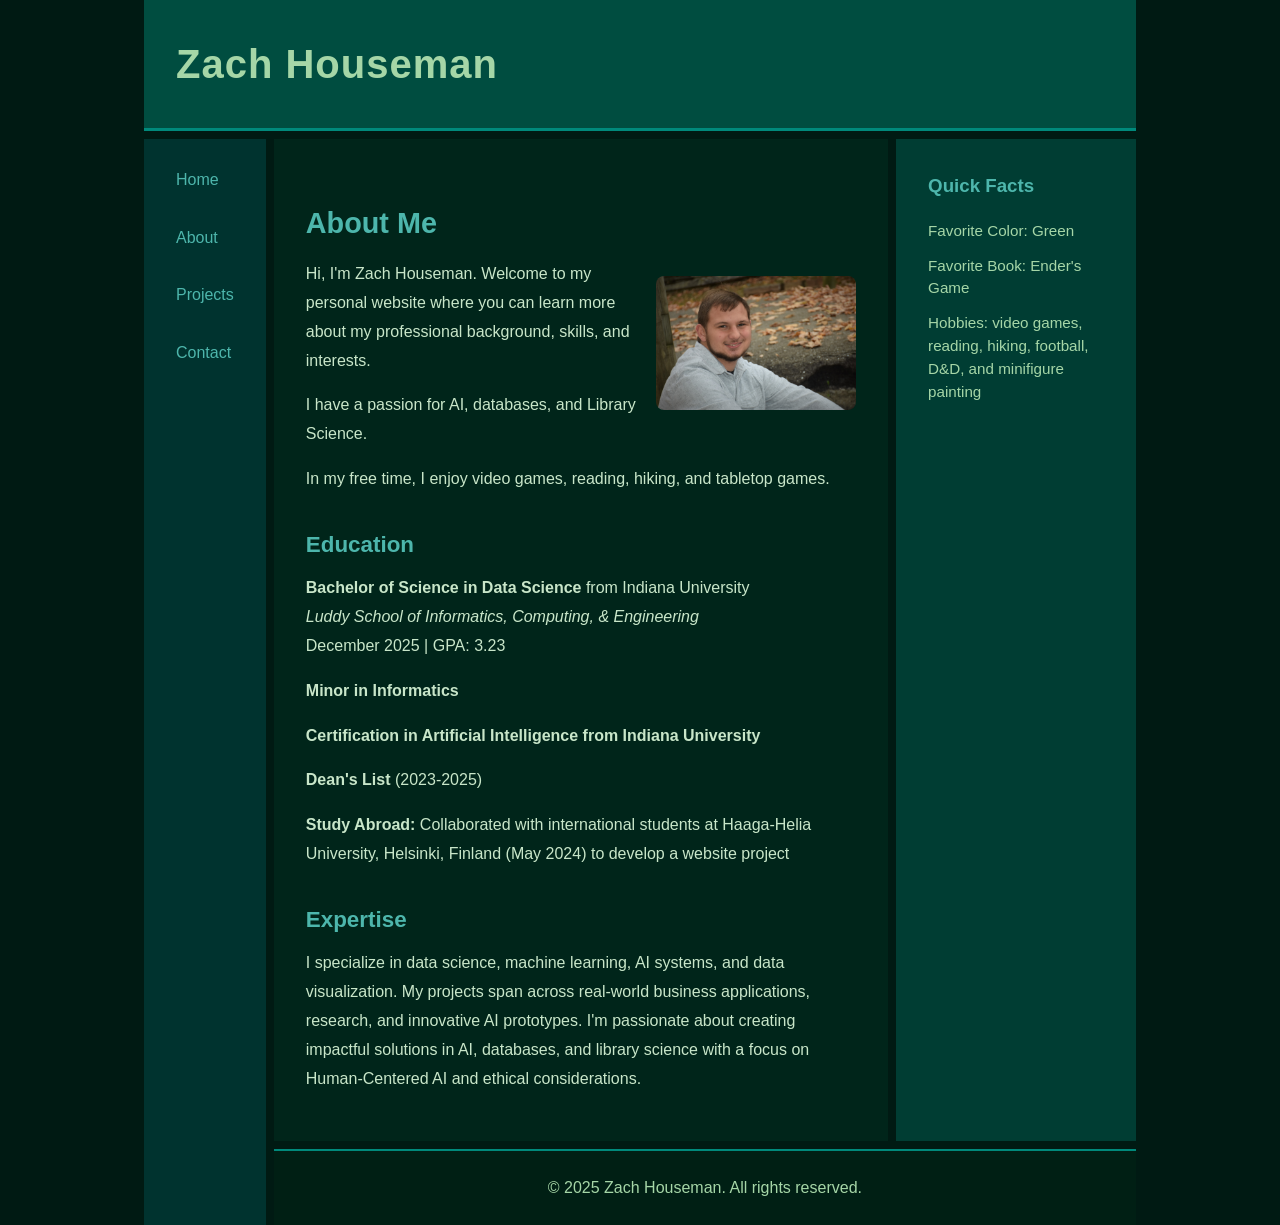
<file: about.html>
<!DOCTYPE html>
<html lang="en">
<head>
    <meta charset="UTF-8">
    <meta name="viewport" content="width=device-width, initial-scale=1.0">
    <title>Zach Houseman - About</title>
    <link rel="stylesheet" href="css/named_grid2.css">
</head>
<body>
    <div class="grid-container">
        <header class="header"><h1>Zach Houseman</h1></header>
        <nav class="nav">
            <ul>
                <li><a href="index.html">Home</a></li>
                <li><a href="about.html">About</a></li>
                <li><a href="projects.html">Projects</a></li>
                <li><a href="contact.html">Contact</a></li>
            </ul>
        </nav>
        <main class="main">
            <h1>About Me</h1>
            <img src="images/z-photo.JPG" alt="Photo of Zach Houseman" style="max-width:200px; height:auto; float:right; margin-left:20px;">

            <p>Hi, I'm Zach Houseman. Welcome to my personal website where you can learn more about my professional background, skills, and interests.</p>
            <p>I have a passion for AI, databases, and Library Science.</p>
            <p>In my free time, I enjoy video games, reading, hiking, and tabletop games.</p>
            <h2>Education</h2>
            <p><strong>Bachelor of Science in Data Science</strong> from Indiana University<br>
            <em>Luddy School of Informatics, Computing, & Engineering</em><br>
            December 2025 | GPA: 3.23</p>
            <p><strong>Minor in Informatics</strong></p>
            <p><strong>Certification in Artificial Intelligence from Indiana University</strong></p>
            <p><strong>Dean's List</strong> (2023-2025)</p>
            <p><strong>Study Abroad:</strong> Collaborated with international students at Haaga-Helia University, Helsinki, Finland (May 2024) to develop a website project</p>
            <h2>Expertise</h2>
            <p>I specialize in data science, machine learning, AI systems, and data visualization. My projects span across real-world business applications, research, and innovative AI prototypes. I'm passionate about creating impactful solutions in AI, databases, and library science with a focus on Human-Centered AI and ethical considerations.</p>
        </main>
        <aside class="sidebar">
            <h3>Quick Facts</h3>
            <p>Favorite Color: Green</p>
            <p>Favorite Book: Ender's Game</p>
            <p>Hobbies: video games, reading, hiking, football, D&D, and minifigure painting</p>
        </aside>
        <footer class="footer">© 2025 Zach Houseman. All rights reserved.</footer>
    </div>
</body>
</html>
</file>
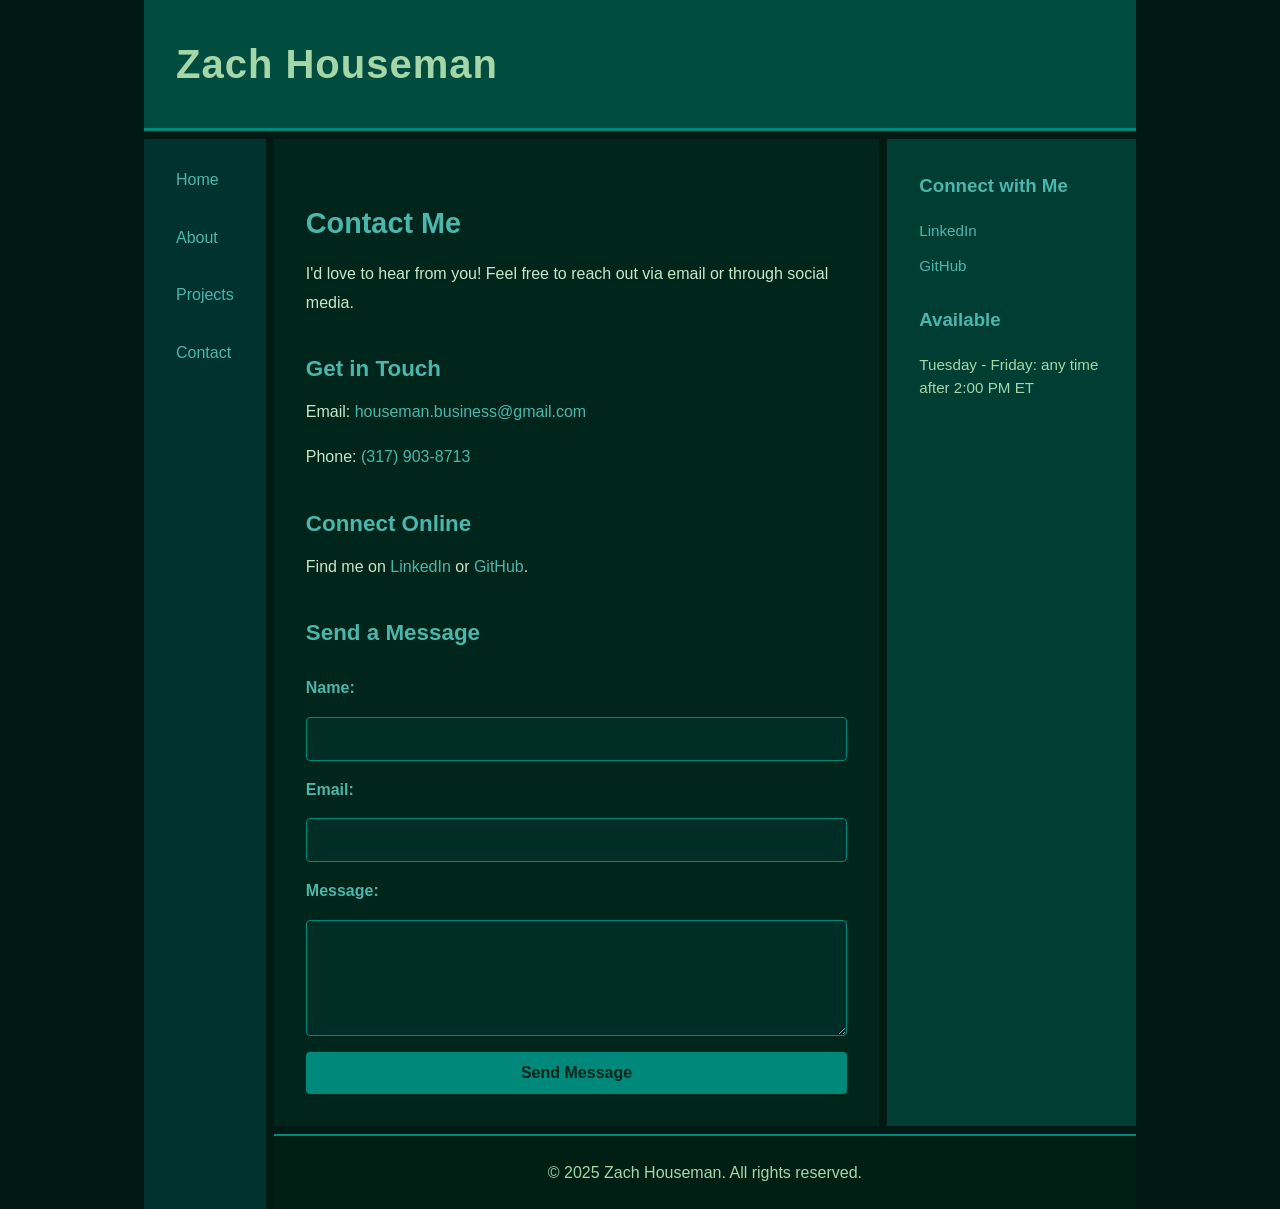
<file: contact.html>
<!DOCTYPE html>
<html lang="en">
<head>
    <meta charset="UTF-8">
    <meta name="viewport" content="width=device-width, initial-scale=1.0">
    <title>Zach Houseman - Contact</title>
    <link rel="stylesheet" href="css/named_grid2.css">
</head>
<body>
    <div class="grid-container">
        <header class="header"><h1>Zach Houseman</h1></header>
        <nav class="nav">
            <ul>
                <li><a href="index.html">Home</a></li>
                <li><a href="about.html">About</a></li>
                <li><a href="projects.html">Projects</a></li>
                <li><a href="contact.html">Contact</a></li>
            </ul>
        </nav>
        <main class="main">
            <h1>Contact Me</h1>
            <p>I'd love to hear from you! Feel free to reach out via email or through social media.</p>
            <h2>Get in Touch</h2>
            <p>Email: <a href="mailto:houseman.business@gmail.com">houseman.business@gmail.com</a></p>
            <p>Phone: <a href="tel:(317)903-8713">(317) 903-8713</a></p>
            <h2>Connect Online</h2>
            <p>Find me on <a href="https://www.linkedin.com/in/zachary-houseman-8b87aa201" target="_blank">LinkedIn</a> or <a href="https://github.com" target="_blank">GitHub</a>.</p>
            <h2>Send a Message</h2>
            <form action="#" method="POST">
                <label for="name">Name:</label>
                <input type="text" id="name" name="name" required>
                <label for="email">Email:</label>
                <input type="email" id="email" name="email" required>
                <label for="message">Message:</label>
                <textarea id="message" name="message" rows="5" required></textarea>
                <button type="submit">Send Message</button>
            </form>
        </main>
        <aside class="sidebar">
            <h3>Connect with Me</h3>
            <p><a href="https://www.linkedin.com/in/zachary-houseman-8b87aa201" target="_blank">LinkedIn</a></p>
            <p><a href="https://github.com" target="_blank">GitHub</a></p>
            <h3 style="margin-top: 1.5em;">Available</h3>
            <p>Tuesday - Friday: any time after 2:00 PM ET</p>
        </aside>
        <footer class="footer">© 2025 Zach Houseman. All rights reserved.</footer>
    </div>
</body>
</html>
</file>
<file: css/named_grid2.css>
* {
    margin: 0;
    padding: 0;
    box-sizing: border-box;
}

html {
    font-family: 'Segoe UI', Tahoma, Geneva, Verdana, sans-serif;
    line-height: 1.6;
}

header {
    grid-area: header;
    background-color: #004d40;
    color: #A5D6A7;
    padding: 2em;
    border-bottom: 3px solid #00897b;
}

header h1 {
    font-size: 2.5em;
    font-weight: 600;
    letter-spacing: 1px;
}

nav {
    grid-area: nav;
    background-color: #00332f;
    color: #80CBC4;
    padding: 1em;
}

main {
    grid-area: main;
    background-color: #00251a;
    color: #C8E6C9;
    padding: 2em;
}

main h1, main h2 {
    margin-top: 1em;
    margin-bottom: 0.5em;
    color: #4DB6AC;
    font-size: 1.8em;
}

main h2 {
    font-size: 1.4em;
    margin-top: 1.5em;
}

main p {
    margin-bottom: 1em;
    line-height: 1.8;
}

aside {
    grid-area: aside;
    background-color: #003d33;
    color: #A5D6A7;
    padding: 2em;
}

aside h2, aside h3 {
    color: #4DB6AC;
    margin-bottom: 1em;
}

aside h4 {
    color: #80CBC4;
    margin-top: 1em;
    margin-bottom: 0.5em;
    font-size: 0.95em;
}

aside p {
    font-size: 0.95em;
    margin-bottom: 0.8em;
    line-height: 1.5;
}

footer {
    grid-area: footer;
    background-color: #001f14;
    color: #A5D6A7;
    padding: 1.5em;
    text-align: center;
    border-top: 2px solid #00897b;
}

.grid-container {
    display: grid;
    grid-template-areas:
        'header header header header header header'
        'nav nav main main main aside'
        'nav nav main main main aside'
        'nav nav footer footer footer footer';
    grid-gap: .5em;
    max-width: 62em;
    margin: auto;
}

ul {
    display: flex;
    flex-direction: column;
    gap: 0.5em;
}

ul li {
    list-style-type: none;
    color: #80CBC4;
}

ul li a {
    display: block;
    padding: 0.75em 1em;
    border-radius: 4px;
    transition: all 0.3s ease;
}

ul li a:hover {
    background-color: #00544f;
    text-decoration: none;
    transform: scale(1.03);
}

ul li a {
    transition: transform 0.2s ease, background-color 0.3s ease;
}

a {
    color: #4DB6AC;
    text-decoration: none;
}

a:hover {
    text-decoration: underline;
}

img {
    border-radius: 8px;
    margin: 1em 0;
}

form {
    display: flex;
    flex-direction: column;
    gap: 1em;
    margin-top: 1.5em;
}

label {
    font-weight: 600;
    color: #4DB6AC;
}

input, textarea {
    padding: 0.75em;
    border: 1px solid #00897b;
    background-color: #002d25;
    color: #C8E6C9;
    border-radius: 4px;
    font-family: inherit;
    font-size: 1em;
}

input:focus, textarea:focus {
    outline: none;
    border-color: #4DB6AC;
    background-color: #003d33;
}

button {
    padding: 0.75em 1.5em;
    background-color: #00897b;
    color: #00251a;
    border: none;
    border-radius: 4px;
    font-weight: 600;
    cursor: pointer;
    transition: all 0.3s ease;
    font-size: 1em;
}

button:hover {
    background-color: #00b8a9;
    transform: translateY(-2px);
    box-shadow: 0 4px 8px rgba(0, 0, 0, 0.3);
}

button:active {
    transform: translateY(0);
}

.project-item {
    margin: 2em 0;
    padding: 1.5em;
    background-color: #003d33;
    border-left: 4px solid #00897b;
    border-radius: 4px;
}

/* Project image gallery */
.project-gallery {
    display: grid;
    grid-template-columns: repeat(auto-fit, minmax(160px, 1fr));
    gap: 0.75em;
    margin-top: 1em;
}

.project-gallery img {
    width: 100%;
    height: auto;
    display: block;
    border-radius: 6px;
    border: 1px solid rgba(77,182,172,0.12);
}

.project-gallery img:hover {
    transform: translateY(-4px);
    box-shadow: 0 8px 20px rgba(0,0,0,0.45);
    cursor: pointer;
}
body {
    background-color: #001a13;
}

/* Modal styles */
.modal-overlay {
    position: fixed;
    top: 0;
    left: 0;
    width: 100%;
    height: 100%;
    background-color: rgba(0, 0, 0, 0.8);
    display: none;
    justify-content: center;
    align-items: center;
    z-index: 1000;
}

.modal-content {
    position: relative;
    max-width: 90%;
    max-height: 90%;
}

.modal-content img {
    max-width: 100%;
    max-height: 100%;
    border-radius: 8px;
}

.close-btn {
    position: absolute;
    top: -15px;
    right: -15px;
    background: #fff;
    color: #000;
    border: none;
    border-radius: 50%;
    width: 30px;
    height: 30px;
    font-size: 20px;
    cursor: pointer;
    box-shadow: 0 2px 10px rgba(0,0,0,0.5);
}

.close-btn:hover {
    background: #f0f0f0;
}

/* FIRST BREAK POINT === tablet */
@media only screen and (max-width: 900px) {
    .grid-container {
        display: grid;
        grid-template-areas:
            'nav nav nav nav nav nav'
            'header header header header header header'
            'main main main main aside aside'
            'footer footer footer footer footer footer';
        grid-gap: .5em;
    }

    ul li {
        display: inline-block;
    }
}

/* SECOND BREAK POINT === mobile */
@media only screen and (max-width: 600px) {
    .grid-container {
        display: grid;
        grid-template-areas:
            'nav nav nav nav nav nav'
            'header header header header header header'
            'main main main main main main'
            'aside aside aside aside aside aside'
            'footer footer footer footer footer footer';
        grid-gap: .5em;
    }

    ul li {
        display: inline-block;
    }
}
</file>
